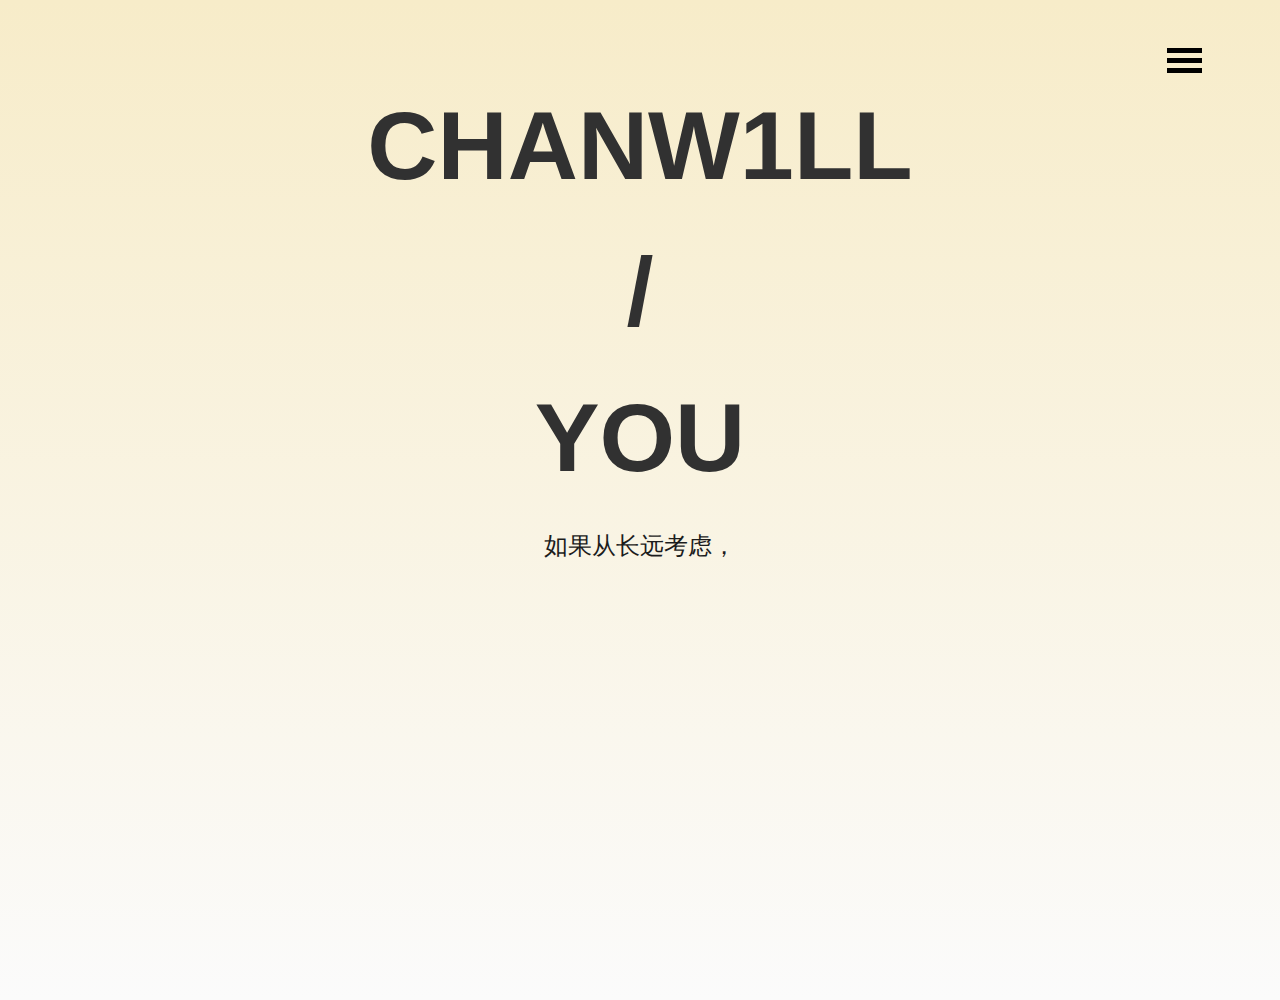
<file: index.html>
<html>

<head>
    <meta charset="UTF-8">
    <link rel="stylesheet" type="text/css" href="css/about.css">
    <link rel="shortcut icon" href="/favicon.ico" type="image/x-icon">
    <link rel="icon" href="/favicon.ico" type="image/x-icon">
    <title>About CHANWILL</title>
</head>

<body>
<div class="container">
    <header>
        <div class="menu-toggle" data-js="menu-toggle">
            <span class="menu-toggle-grippy">Toggle</span>
        </div>
    </header>

    <section class="banner" role="banner">
        <h1>CHANW1LL</h1>
        <h1>/</h1>
        <h1>YOU</h1>
        <h2 id="text-container"></h2>
    </section>

    <div class="hidden-panel">
        <div class="hidden-panel-content">
            <nav class="hidden-panel-nav">
                <h2>目 录</h2>
                <ul>
                    <li><a href="#" title="Home">Code</a></li>
                    <li><a href="#" title="Blog">笔 记 </a></li>
                    <li><a href="#" title="Blog">创 作 / 记 录</a></li>
                    <li><a href="#" title="About">About</a></li>
                </ul>
            </nav>
        </div>
    </div>
    <script src="js/roleh2.js"></script>
    <script src="js/about.js"></script>
</div>

</body>

</html>
</file>
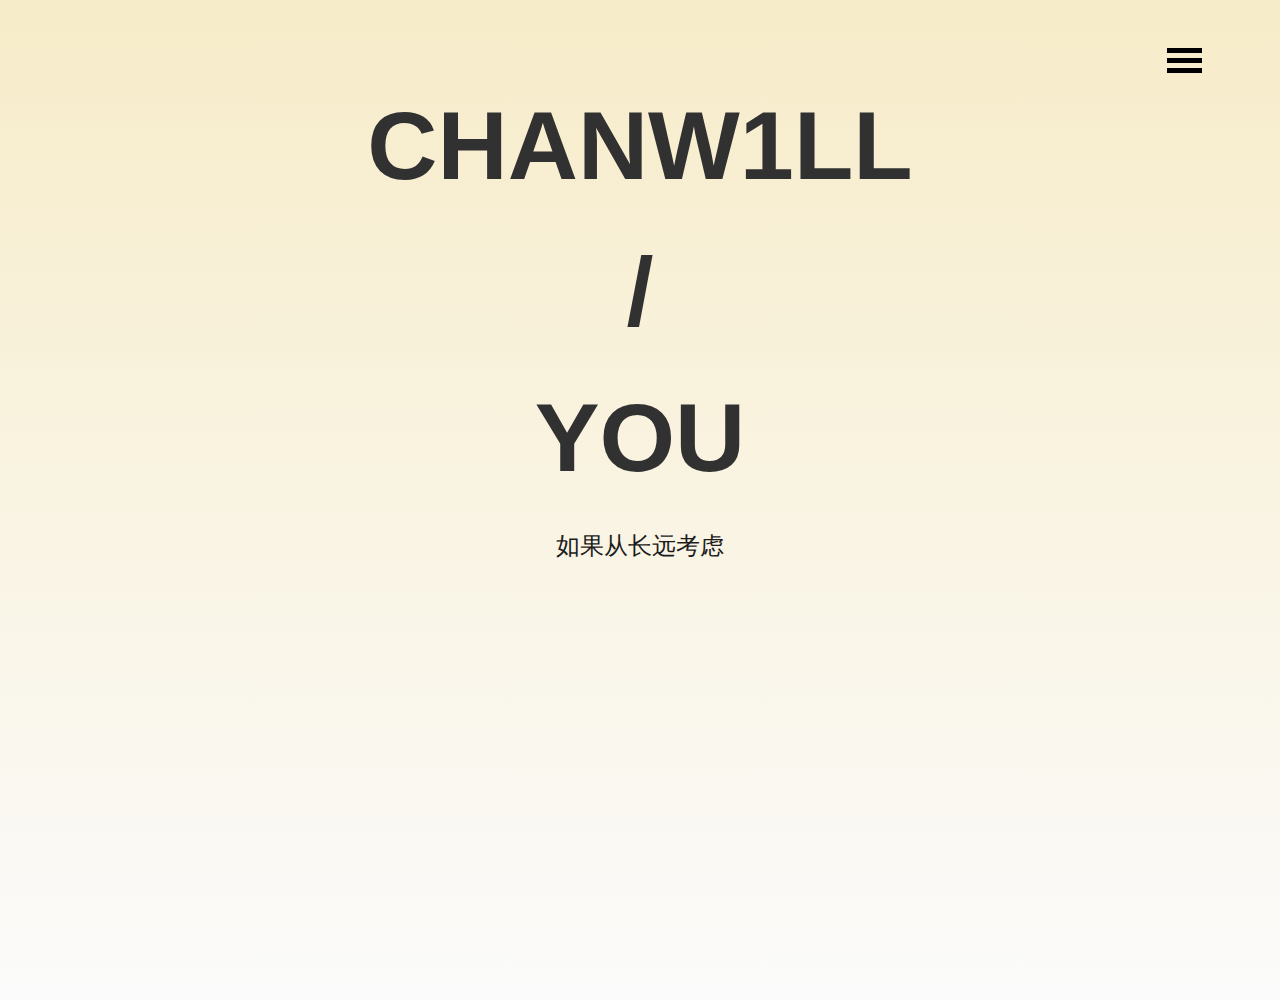
<file: html/about.html>
<html>

<head>
    <meta charset="UTF-8">
    <link rel="stylesheet" type="text/css" href="../css/about.css">
</head>

<body>
<div class="container">
    <header>
        <div class="menu-toggle" data-js="menu-toggle">
            <span class="menu-toggle-grippy">Toggle</span>
        </div>
    </header>

    <section class="banner" role="banner">
        <h1>CHANW1LL</h1>
        <h1>/</h1>
        <h1>YOU</h1>
        <h2 id="text-container"></h2>
    </section>

    <div class="hidden-panel">
        <div class="hidden-panel-content">
            <nav class="hidden-panel-nav">
                <h2>目 录</h2>
                <ul>
                    <li><a href="#" title="Home">Code</a></li>
                    <li><a href="#" title="Blog">笔 记 </a></li>
                    <li><a href="#" title="Blog">创 作 / 记 录</a></li>
                    <li><a href="#" title="About">About</a></li>
                </ul>
            </nav>
        </div>
    </div>
    <script src="../js/roleh2.js"></script>
    <script src="../js/about.js"></script>
</div>

</body>

</html>
</file>
<file: css/about.css>
body {
    color: #878787;
    font-family: Roboto, sans-serif;
    left: 0;
    line-height: 1.35;
    margin: 0;
    overflow: hidden;
    position: relative;
    text-rendering: optimizeLegibility;
    -webkit-font-smoothing: antialiased;
    transition: left 0.3s ease-in-out;
}
body.panel-open {
    left: -250px;
}

.container {
    min-height: 1000px;
}

a {
    outline: 0;
    text-decoration: none;
}

h1, h2, h3, h4, h5, h6 {
    margin: 0;
    padding: 0;
}

header {
    color: #313131;
    padding: 3em 5%;
    position: relative;
    width: 90%;
    z-index: 2;
}

.menu-toggle {
    cursor: pointer;
    float: right;
    font-size: 0.875rem;
    transition: all 0.3s ease-in-out;
}
.menu-toggle.open {
    opacity: 0.5;
}

.menu-toggle-grippy {
    border-bottom: 5px solid black;
    border-top: 5px solid black;
    float: left;
    line-height: 0;
    margin-right: 1em;
    padding: 5px 0;
    text-indent: -999em;
    width: 35px;
}
.menu-toggle-grippy:after {
    background: black;
    content: "";
    display: block;
    height: 5px;
}

.menu-toggle-label {
    float: left;
    font-weight: 700;
    height: 25px;
    letter-spacing: 1px;
    line-height: 25px;
    text-transform: uppercase;
}

.hidden-panel {
    background: #333;
    color: #666;
    font-size: 0.875rem;
    height: 100%;
    position: absolute;
    right: -250px;
    top: 0;
    width: 250px;
}
.hidden-panel a {
    color: #999;
    transition: color 0.3s ease-out;
}
.hidden-panel a:hover {
    color: #fff;
}

.hidden-panel-close {
    color: #666;
    cursor: pointer;
    position: absolute;
    right: 20px;
    top: 3.7em;
    transition: color 0.3s ease-in-out;
}
.hidden-panel-close:hover {
    color: #fff;
}

.hidden-panel-content {
    padding: 3.65em 10%;
}

.hidden-panel-nav {
    border-bottom: 1px solid #666;
    border-bottom: 1px solid rgba(102, 102, 102, 0.25);
    margin-bottom: 1.5em;
    padding-bottom: 1.5em;
    text-transform: uppercase;
}
.hidden-panel-nav h2 {
    letter-spacing: 2px;
    margin-bottom: 1em;
}
.hidden-panel-nav ul {
    list-style: none;
    font-weight: 600;
    margin: 0;
    padding: 0;
}
.hidden-panel-nav li {
    font-size: 15px;
    padding: 1.25em 0;
}

.hidden-panel-text {
    line-height: 3.5;
}
.hidden-panel-text p {
    margin-bottom: 1.5em;
}
.hidden-panel-text p:last-child {
    margin-bottom: 0;
}

.hidden-panel-credits {
    font-size: 12px;
    font-size: 0.75rem;
    line-height: 1.5;
}
.hidden-panel-credits span {
    display: block;
    margin-bottom: 0.15em;
}

.banner {
    background: gray;
    background: linear-gradient(#F7ECC9, #FBFBFB), palegoldenrod;
    box-sizing: border-box;
    height: 100%;
    left: 0;
    padding: 5em 0;
    position: absolute;
    text-align: center;
    top: 0;
    width: 100%;
    z-index: 1;
}
.banner h1 {
    color: #313131;
    font-size: 6.075rem;
    margin-bottom: 0.15em;
}
.banner h2 {
    color: #1c1c1c;
    font-size: 1.5rem;
    font-weight: 300;
    line-height: 1.5;
    margin: 25px auto;
    width: 50%;
}

.container:before, header:before, .menu-toggle:before, .container:after, header:after, .menu-toggle:after {
    content: "";
    display: table;
}

.container:after, header:after, .menu-toggle:after {
    clear: both;
}
</file>
